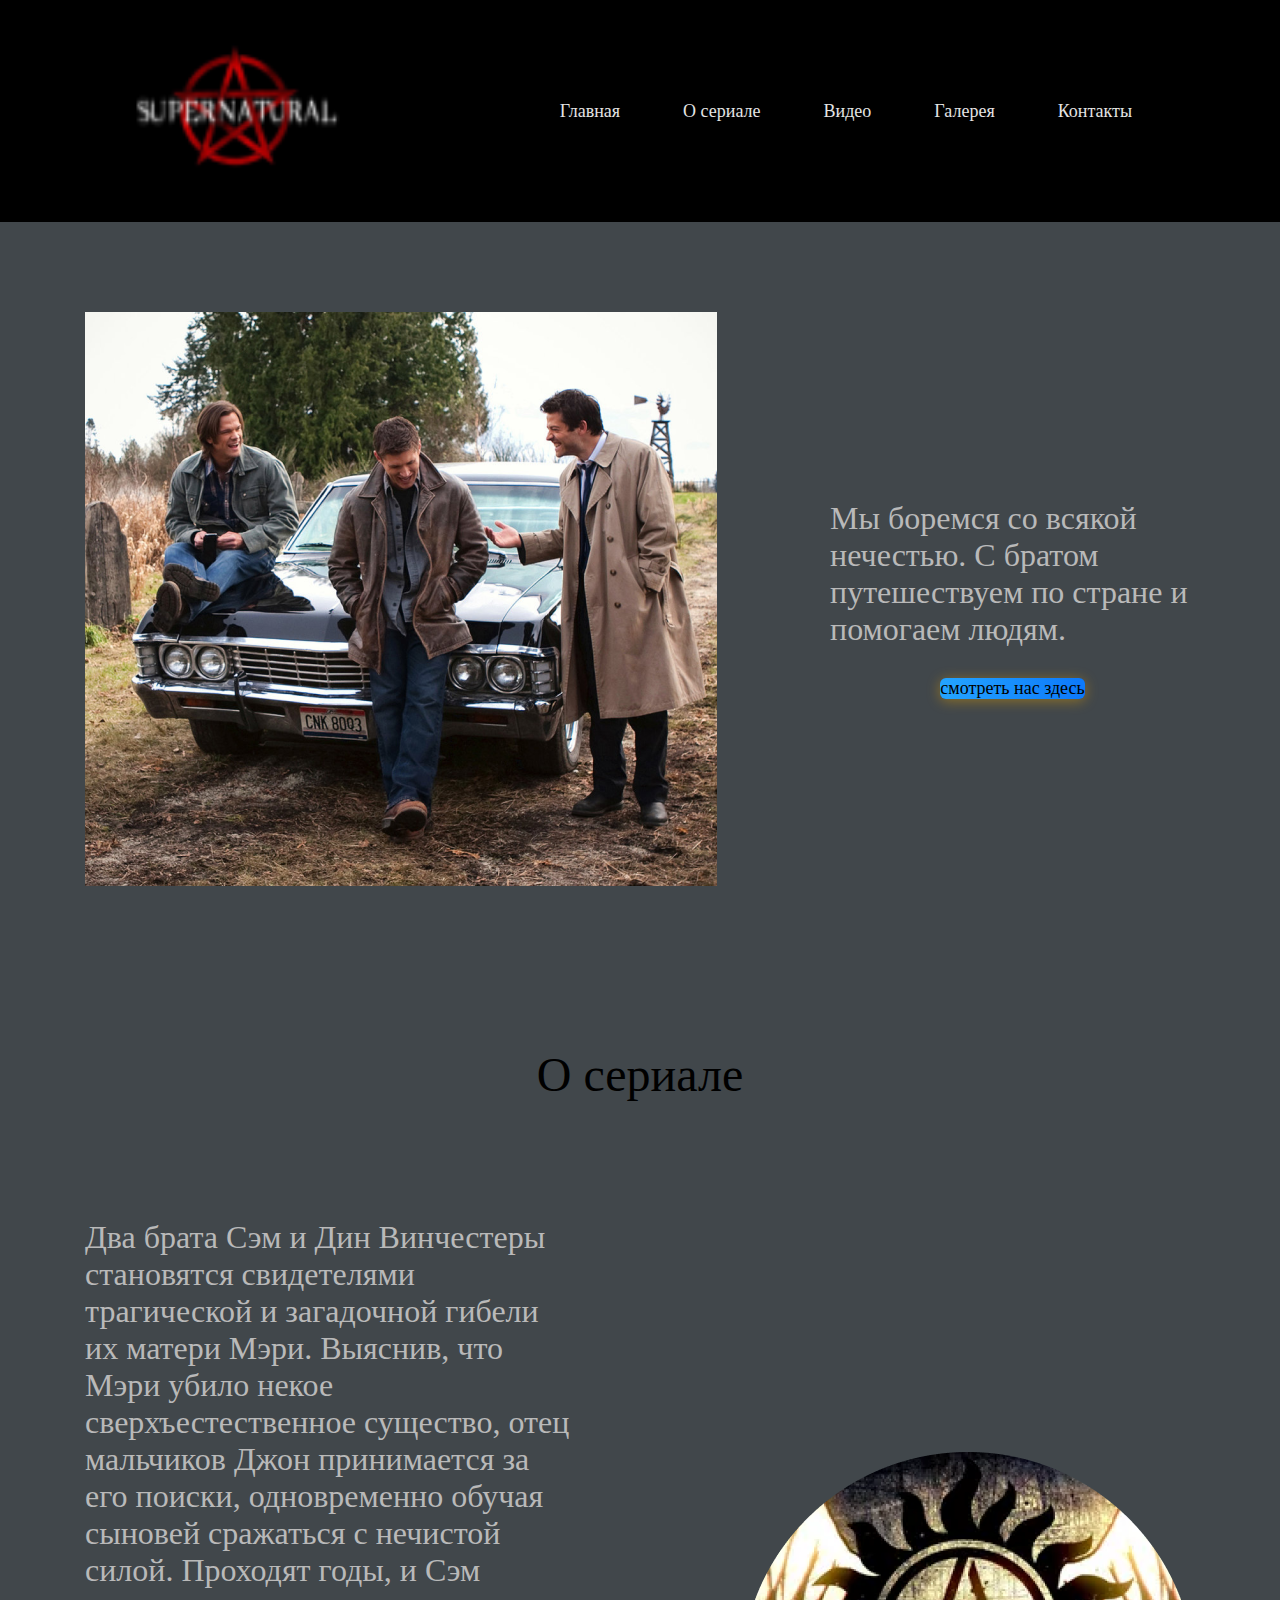
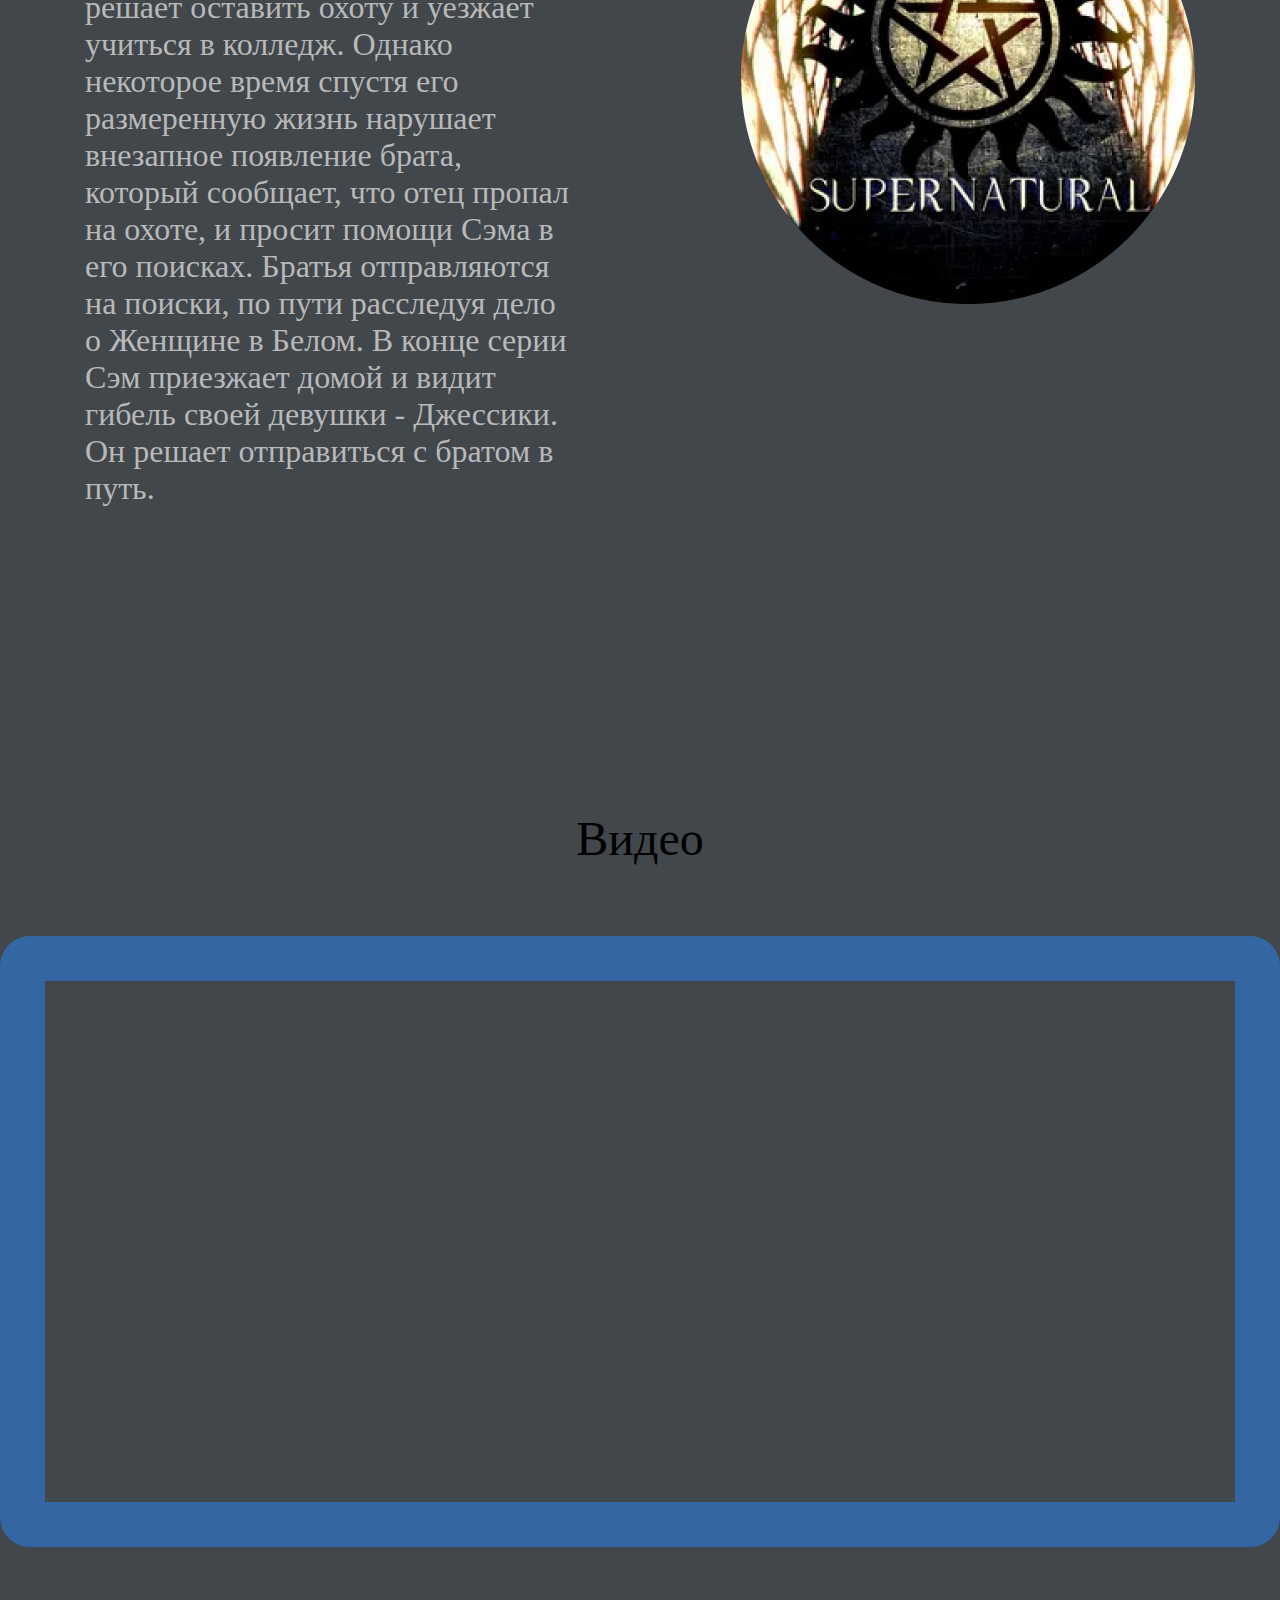
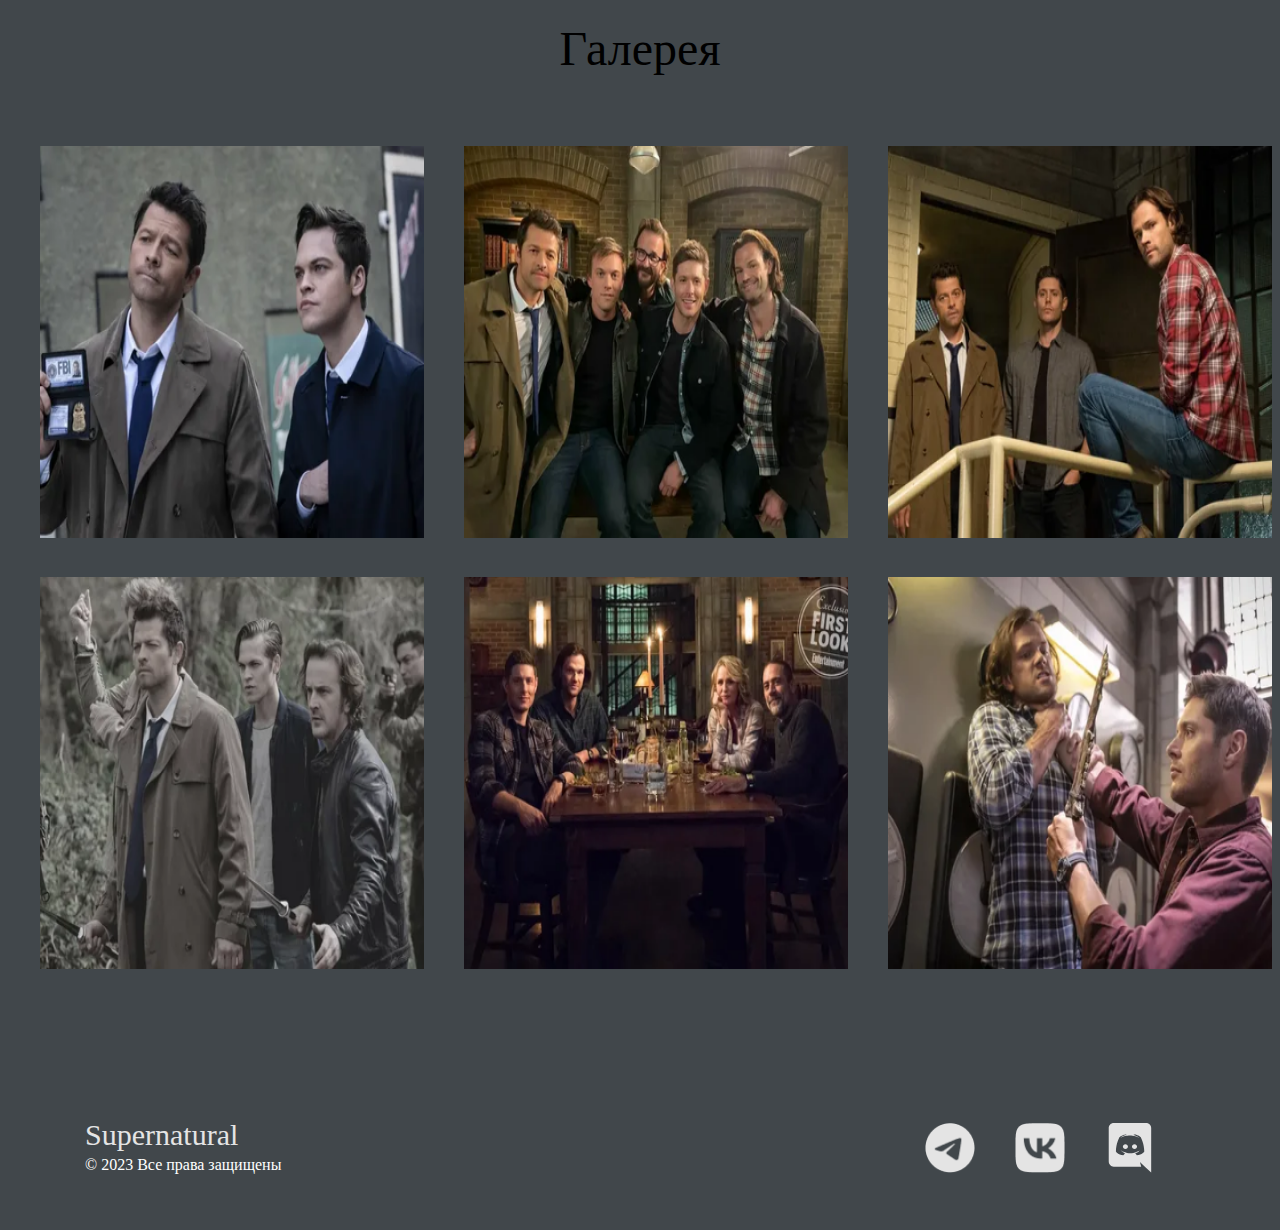
<file: index.html>
<!DOCTYPE html>
<html lang="en">

<head>
    <meta charset="UTF-8">
    <meta name="viewport" content="width=device-width, initial-scale=1.0">
    <title>Supernatural/сверхъестественное</title>
    <link rel="stylesheet" href="css/style.css">
</head>

<body>
    <header class="header">
        <div class="container container_header">
            <img src="img/img.png" alt="">
            <nav class="nav">
                <ul class="nav__list">
                    <li class="nav__item">
                        <a href="index.html" class="nav__link">Главная</a>
                    </li>
                    <li class="nav__item">
                        <a href="about.html" class="nav__link">О сериале</a>
                    </li>
                    <li class="nav__item">
                        <a href="python.html" class="nav__link">Видео</a>
                    </li>
                    <li class="nav__item">
                        <a href="#" class="nav__link">Галерея</a>
                    </li>
                    <li class="nav__item">
                        <a href="#" class="nav__link">Контакты</a>
                    </li>
                </ul>
            </nav>
        </div>
    </header>
    <main class="main">
        <section class="hero-block">
            <div class="container container_hero-block">
                <img src="img/img (1).png" alt="" class="hero-block__img">
                <div class="hero-block__content">
                    <p class="hero-block__text"> Мы боремся со всякой нечестью. С братом путешествуем по стране и
                        помогаем людям.</p>
                    <a href="https://www.kinopoisk.ru/special/perf/?type=take30free&filmId=4901b2e6dc7be0eda7432eedca82a783&utm_source=imp_direct_search&utm_medium=paid_performance&utm_campaign=69452603|MSCAMP-2_[KP-P]_{WS:S}_RU-225_goal-PL_Serials-Supernatural*178707&utm_term=Сверхъестественное%20смотреть&utm_content=k50id|0100000035631824685_35631824685|cid|69452603|gid|4780636902|aid|11557173453|pos|premium1|src|search_none|dvc|desktop|kpid|178707&source=kinopoisk_paid_performance_imp_direct_search_69452603|ucnt_k50id|0100000035631824685_35631824685|cid|69452603|gid|4780636902|aid|11557173453|pos|premium1|src|search_none|dvc|desktop|kpid|178707&yclid=10814461489691230207"
                        class="hero-block__link">смотреть нас здесь</a>
                </div>
            </div>
        </section>
        <section class="about">
            <div class="container container_about">
                <h1 class="about__title">О сериале</h1>
                <div class="about__content">
                    <p class="about__text">Два брата Сэм и Дин Винчестеры становятся свидетелями трагической и
                        загадочной гибели их матери Мэри. Выяснив, что Мэри убило некое сверхъестественное существо,
                        отец мальчиков Джон принимается за его поиски, одновременно обучая сыновей сражаться с нечистой
                        силой. Проходят годы, и Сэм решает оставить охоту и уезжает учиться в колледж. Однако некоторое
                        время спустя его размеренную жизнь нарушает внезапное появление брата, который сообщает, что
                        отец пропал на охоте, и просит помощи Сэма в его поисках. Братья отправляются на поиски, по пути
                        расследуя дело о Женщине в Белом. В конце серии Сэм приезжает домой и видит гибель своей девушки
                        - Джессики. Он решает отправиться с братом в путь.</p>
                    <img src="img/img (2).png" alt="" class="about__img">
                </div>

            </div>
        </section>
        <section class="video">
            <div class="container container_video"></div>
            <h1 class="video__title">Видео</h1>
            <iframe class="video__video" src="https://www.youtube.com/embed/22NdSyeHqDI"
                title="Сверхъестественное Музыкальная Нарезка (Юмор)" frameborder="0"
                allow="accelerometer; autoplay; clipboard-write; encrypted-media; gyroscope; picture-in-picture; web-share"
                allowfullscreen></iframe>
        </section>
        <section class="gallery">
            <h1 class="gallery__title">Галерея</h1>
            <ul class="gallery__list">
                <li class="gallery__item">
                    <a href="img/img1.png" class="gallery__link">
                        <img src="img/img1.png" alt="" class="gallery__img">
                    </a>
                </li>
                <li class="gallery__item">
                    <a href="img/img2.png" class="gallery__link">
                        <img src="img/img2.png" alt="" class="gallery__img">
                    </a>
                </li>
                <li class="gallery__item">
                    <a href="img/img3.png" class="gallery__link">
                        <img src="img/img3.png" alt="" class="gallery__img">
                    </a>
                </li>
                <li class="gallery__item">
                    <a href="img/img4.png" class="gallery__link">
                        <img src="img/img4.png" alt="" class="gallery__img">
                    </a>
                </li>
                <li class="gallery__item">
                    <a href="img/img5.png" class="gallery__link">
                        <img src="img/img5.png" alt="" class="gallery__img">
                    </a>
                </li>
                <li class="gallery__item">
                    <a href="img/img6.png" class="gallery__link">
                        <img src="img/img6.png" alt="" class="gallery__img">
                    </a>
                </li>
            </ul>
        </section>
    </main>
    <footer class="footer">
        <div class="container container_footer">
            <div class="footer__content">
                <h3 class="footer__title">Supernatural</h3>
                <p class="footer__text">&copy; 2023 Все права защищены</p>
            </div>
            <ul class="footer__list">
                <li class="footer__item">
                    <a href="https://t.me/klaus_109" class="footer__link">
                        <img src="img/telegram.png" alt="" class="footer__img">
                    </a>
                </li>
                <li class="footer__item">
                    <a href="https://vk.com/winchester349" class="footer__link">
                        <img src="img/vk.png" alt="" class="footer__img">
                    </a>
                </li>
                <li class="footer__item">
                    <a href="https://discordapp.com/users/1056684672949686352" class="footer__link">
                        <img src="img/discord.svg" alt="" class="footer__img">
                    </a>
                </li>
            </ul>
        </div>
    </footer>
</body>

</html>
</file>
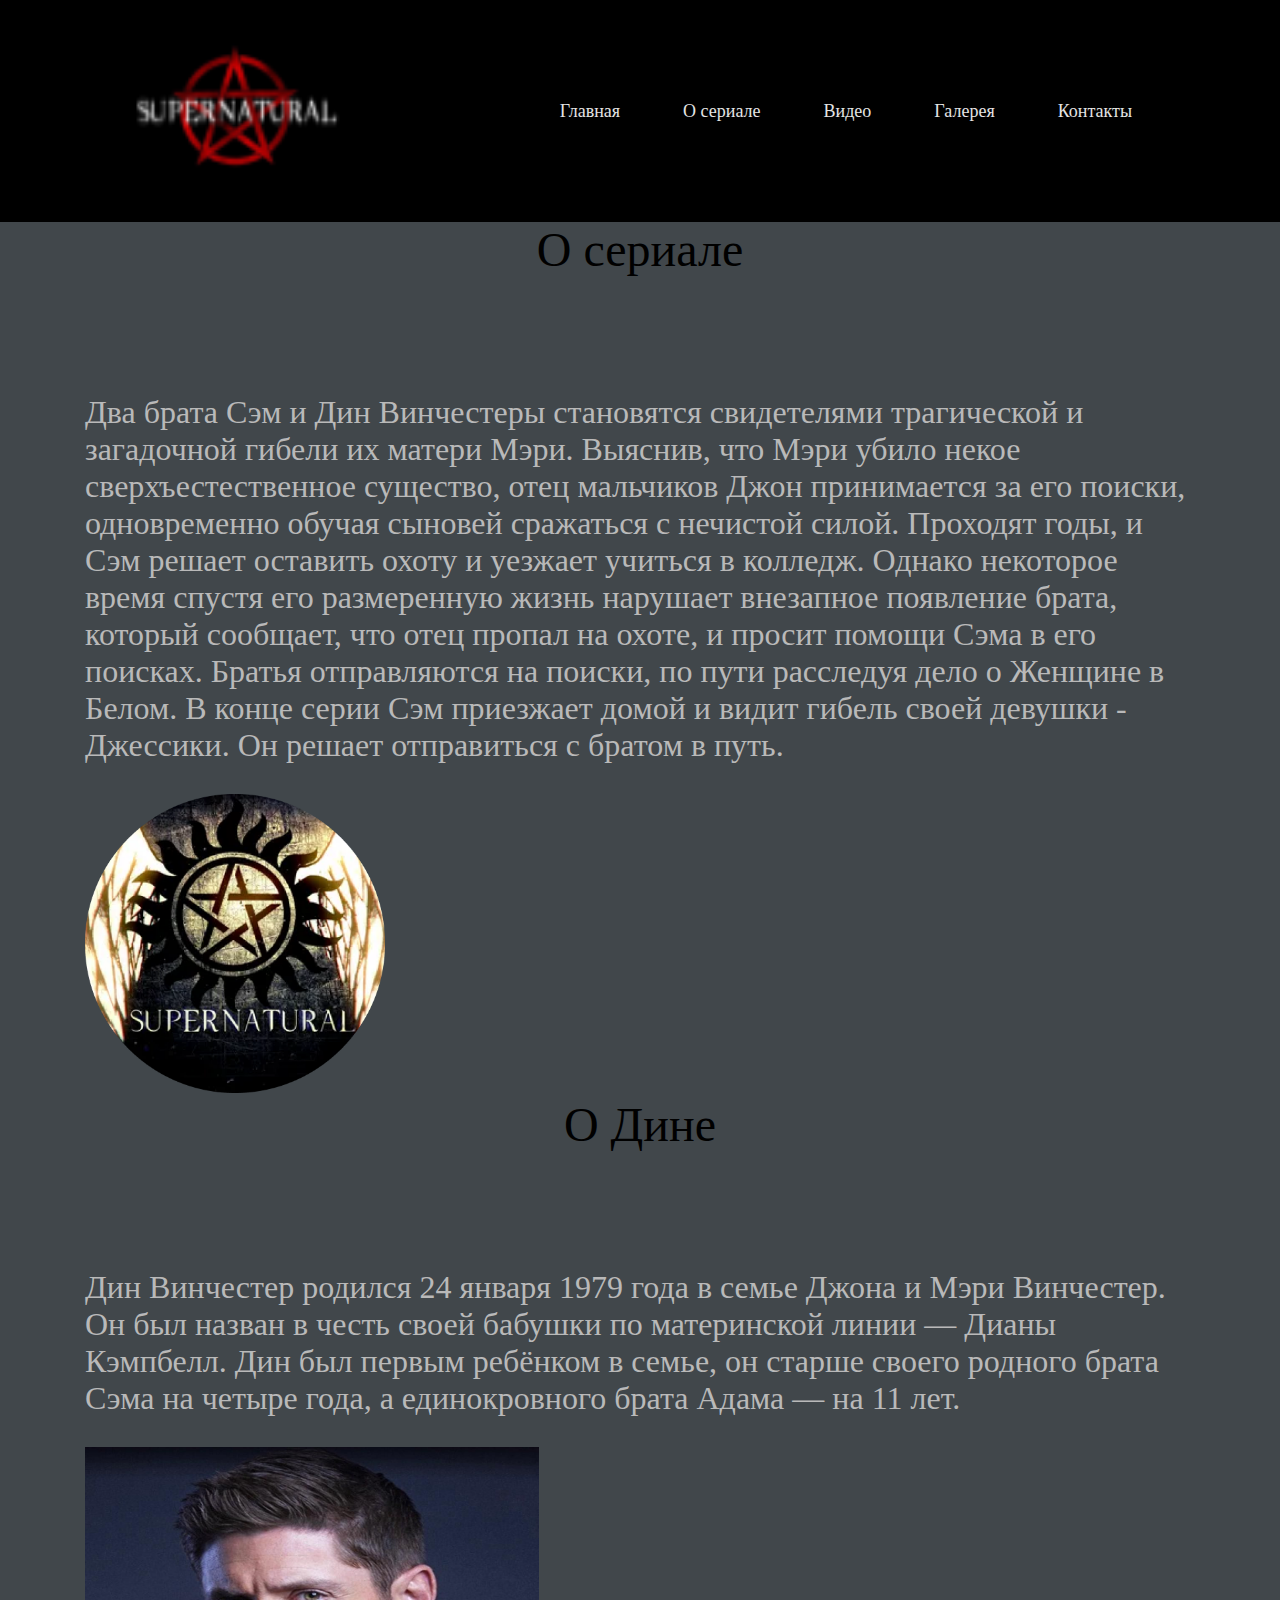
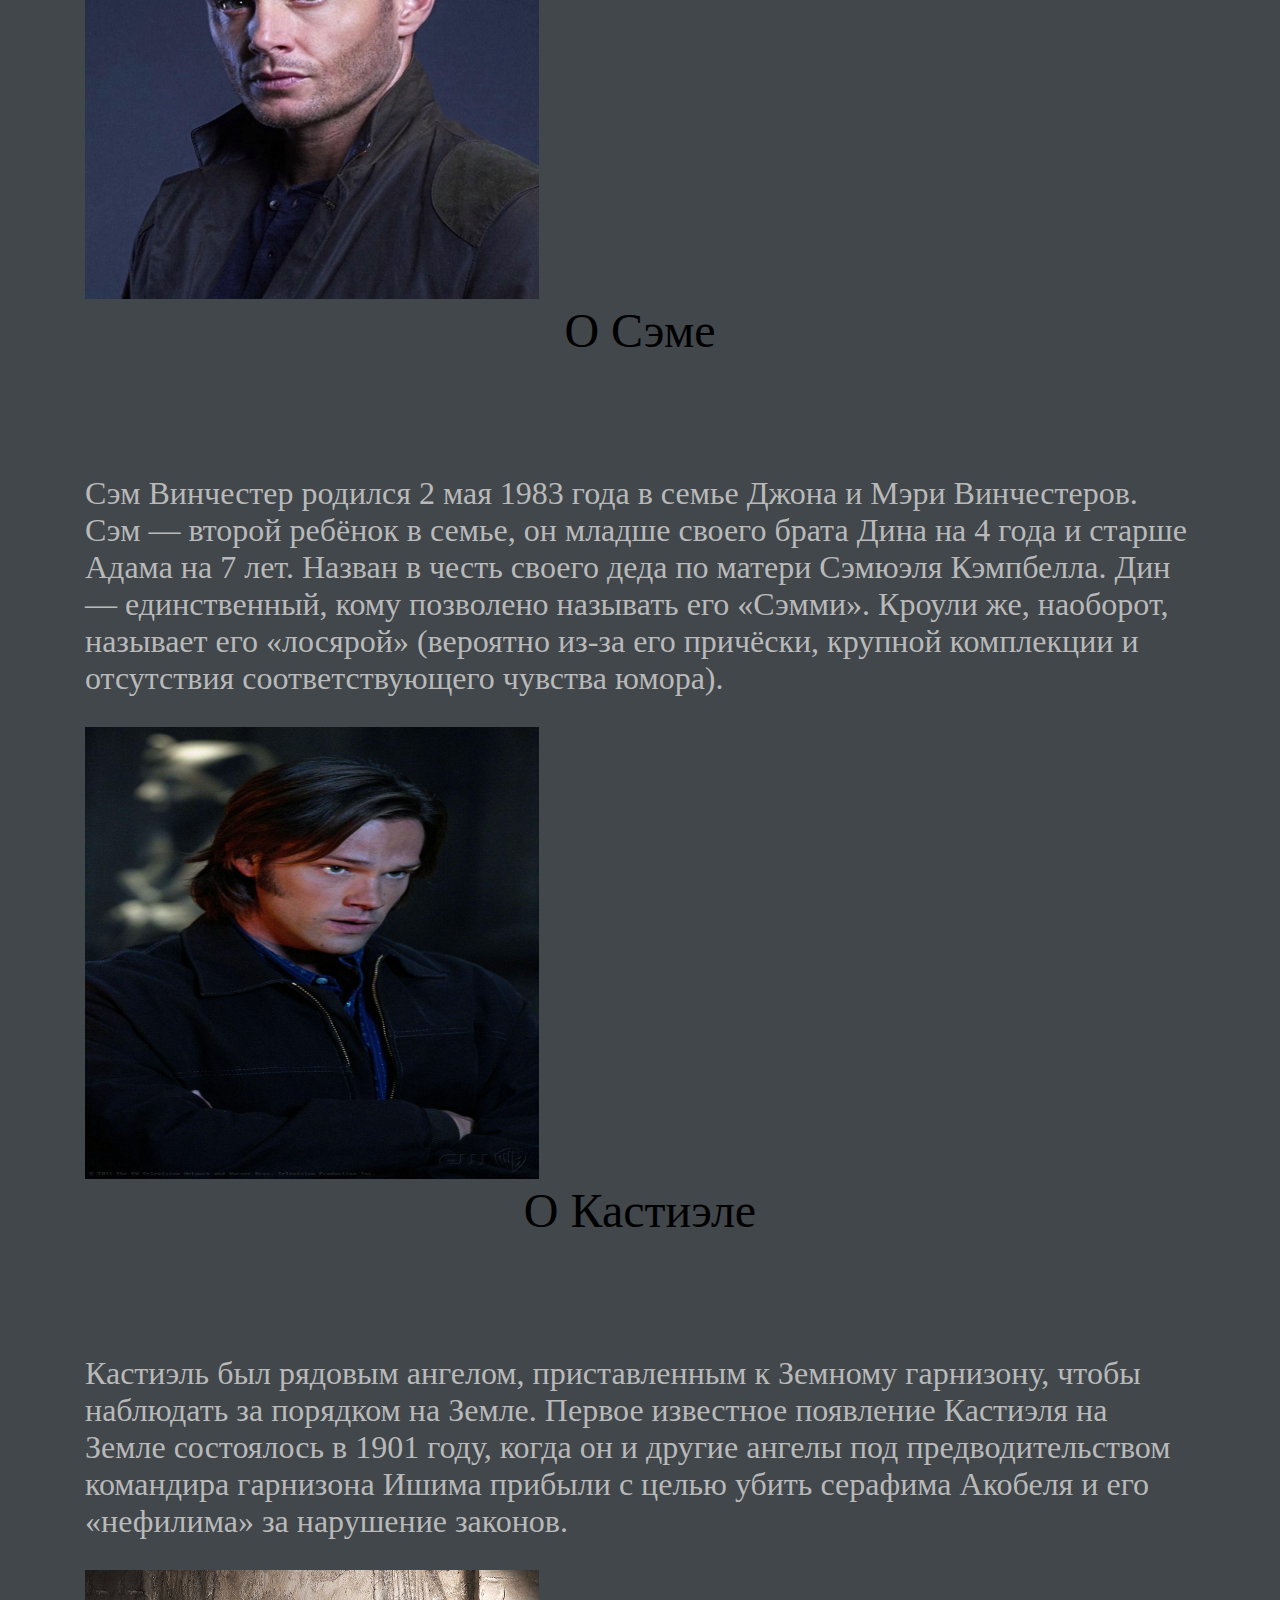
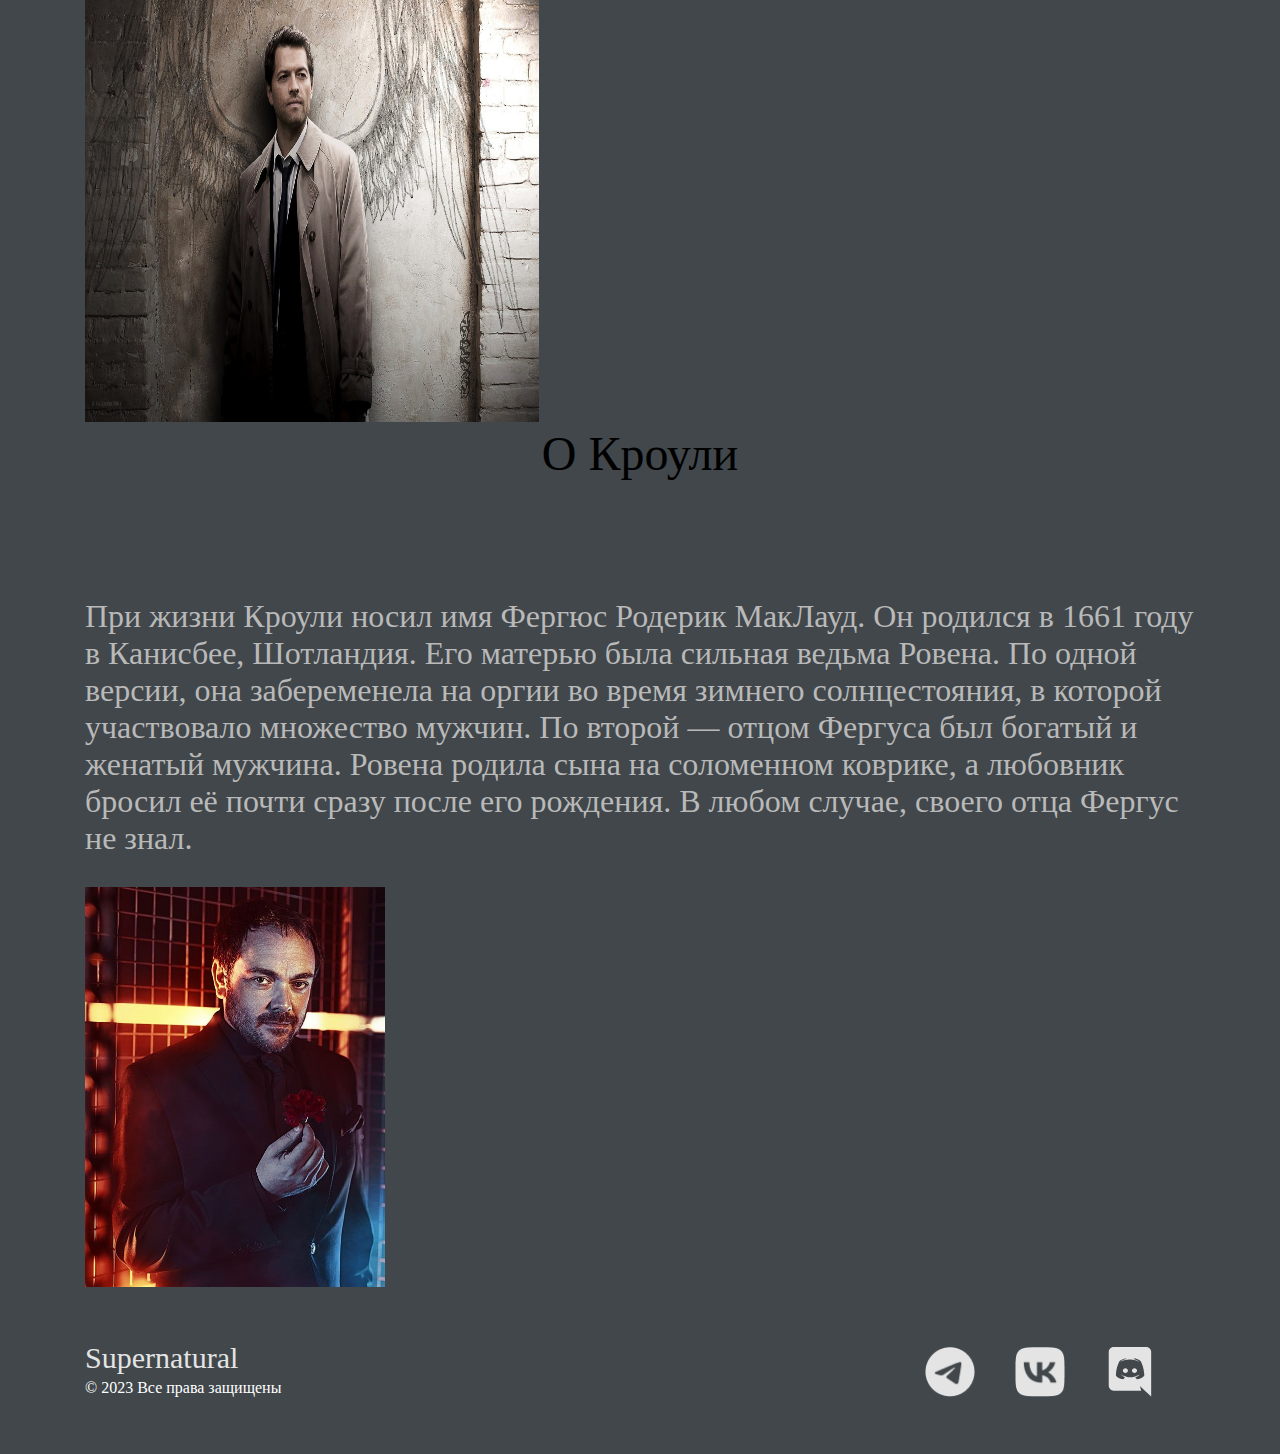
<file: about.html>
<!DOCTYPE html>
<html lang="en">

<head>
    <meta charset="UTF-8">
    <meta name="viewport" content="width=device-width, initial-scale=1.0">
    <title>Supernatural/сверхъестественное</title>
    <link rel="stylesheet" href="css/style.css">
</head>

<body>
    <header class="header">
        <div class="container container_header">
            <img src="img/img.png" alt="">
            <nav class="nav">
                <ul class="nav__list">
                    <li class="nav__item">
                        <a href="index.html" class="nav__link">Главная</a>
                    </li>
                    <li class="nav__item">
                        <a href="about.html" class="nav__link">О сериале</a>
                    </li>
                    <li class="nav__item">
                        <a href="python.html" class="nav__link">Видео</a>
                    </li>
                    <li class="nav__item">
                        <a href="#" class="nav__link">Галерея</a>
                    </li>
                    <li class="nav__item">
                        <a href="#" class="nav__link">Контакты</a>
                    </li>
                </ul>
            </nav>
        </div>
    </header>


    <main class="main">
        <section class="biography">
            <div class="container container_biography">
                <h1 class="biography_title">О сериале</h1>
             <div class="biography_content">
                <p class="biography_text">Два брата Сэм и Дин Винчестеры становятся свидетелями трагической и
                    загадочной гибели их матери Мэри. Выяснив, что Мэри убило некое сверхъестественное существо,
                    отец мальчиков Джон принимается за его поиски, одновременно обучая сыновей сражаться с нечистой
                    силой. Проходят годы, и Сэм решает оставить охоту и уезжает учиться в колледж. Однако некоторое
                    время спустя его размеренную жизнь нарушает внезапное появление брата, который сообщает, что
                    отец пропал на охоте, и просит помощи Сэма в его поисках. Братья отправляются на поиски, по пути
                    расследуя дело о Женщине в Белом. В конце серии Сэм приезжает домой и видит гибель своей девушки
                    - Джессики. Он решает отправиться с братом в путь.</p>
                    <img src="img/img (2).png" alt="" class="biography_img">
             </div>
             <div class="biography_content2">
                <h3 class="biography2">О Дине</h3>
                <p class="biography_text2">Дин Винчестер родился 24 января 1979 года в семье Джона и Мэри Винчестер. Он был назван в честь своей бабушки по материнской линии — Дианы Кэмпбелл. Дин был первым ребёнком в семье, он старше своего родного брата Сэма на четыре года, а единокровного брата Адама — на 11 лет.</p>
                <img src="img/img7.jpg" alt="" class="biography_img2">
             </div>
             <div class="biography_content3">
                <h3 class="biography3">О Сэме</h3>
                <p class="biography_text3">Сэм Винчестер родился 2 мая 1983 года в семье Джона и Мэри Винчестеров. Сэм — второй ребёнок в семье, он младше своего брата Дина на 4 года и старше Адама на 7 лет. Назван в честь своего деда по матери Сэмюэля Кэмпбелла. Дин — единственный, кому позволено называть его «Сэмми». Кроули же, наоборот, называет его «лосярой» (вероятно из-за его причёски, крупной комплекции и отсутствия соответствующего чувства юмора).</p>
                <img src="img/img8.jpg" alt="" class="biography_img3">
             </div>
             <div class="biography_content4">
                <h3 class="biography4">О Кастиэле</h3>
                <p class="biography_text4">Кастиэль был рядовым ангелом, приставленным к Земному гарнизону, чтобы наблюдать за порядком на Земле. Первое известное появление Кастиэля на Земле состоялось в 1901 году, когда он и другие ангелы под предводительством командира гарнизона Ишима прибыли с целью убить серафима Акобеля и его «нефилима» за нарушение законов.</p>
                <img src="img/img9.jpg" alt="" class="biography_img4">
             </div>
             <div class="biography_content5">
                <h3 class="biography5">О Кроули</h3>
                <p class="biography_text5">При жизни Кроули носил имя Фергюс Родерик МакЛауд. Он родился в 1661 году в Канисбее, Шотландия. Его матерью была сильная ведьма Ровена. По одной версии, она забеременела на оргии во время зимнего солнцестояния, в которой участвовало множество мужчин. По второй — отцом Фергуса был богатый и женатый мужчина. Ровена родила сына на соломенном коврике, а любовник бросил её почти сразу после его рождения. В любом случае, своего отца Фергус не знал.</p>
                <img src="img/img10.jpg" alt="" class="biography_img">
             </div>
            </div>
        </section>
    </main>


    <footer class="footer">
        <div class="container container_footer">
            <div class="footer__content">
                <h3 class="footer__title">Supernatural</h3>
                <p class="footer__text">&copy; 2023 Все права защищены</p>
            </div>
            <ul class="footer__list">
                <li class="footer__item">
                    <a href="https://t.me/klaus_109" class="footer__link">
                        <img src="img/telegram.png" alt="" class="footer__img">
                    </a>
                </li>
                <li class="footer__item">
                    <a href="https://vk.com/winchester349" class="footer__link">
                        <img src="img/vk.png" alt="" class="footer__img">
                    </a>
                </li>
                <li class="footer__item">
                    <a href="https://discordapp.com/users/1056684672949686352" class="footer__link">
                        <img src="img/discord.svg" alt="" class="footer__img">
                    </a>
                </li>
            </ul>
        </div>
    </footer>

    </html>
</file>
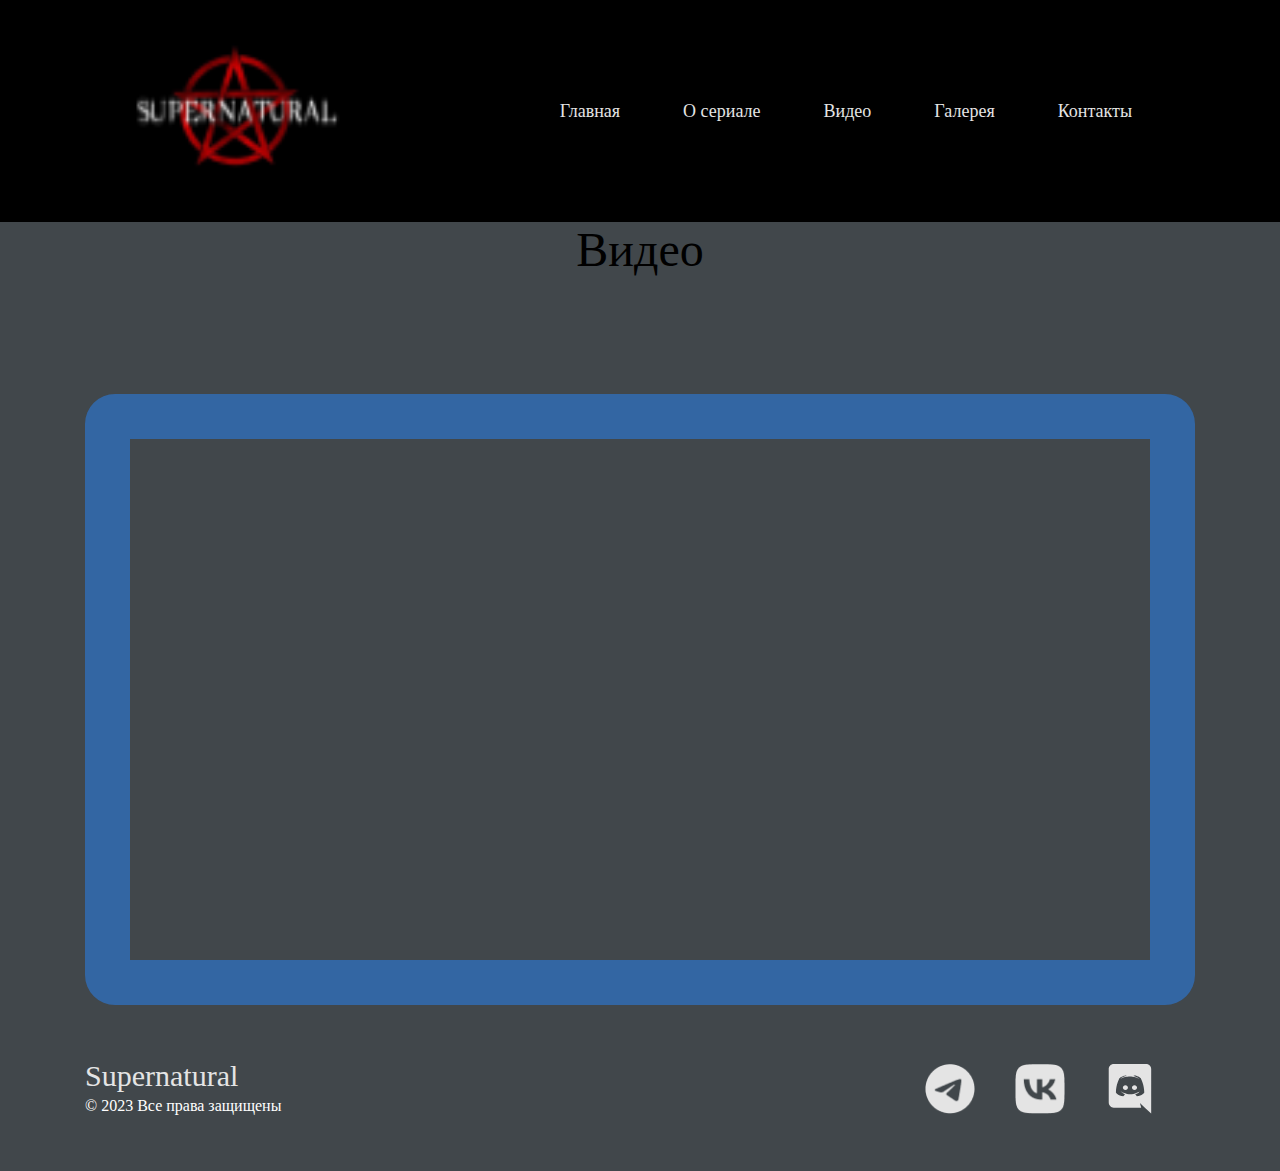
<file: python.html>
<!DOCTYPE html>
<html lang="en">

<head>
    <meta charset="UTF-8">
    <meta name="viewport" content="width=device-width, initial-scale=1.0">
    <title>Supernatural/сверхъестественное</title>
    <link rel="stylesheet" href="css/style.css">
</head>

<body>
    <header class="header">
        <div class="container container_header">
            <img src="img/img.png" alt="">
            <nav class="nav">
                <ul class="nav__list">
                    <li class="nav__item">
                        <a href="index.html" class="nav__link">Главная</a>
                    </li>
                    <li class="nav__item">
                        <a href="about.html" class="nav__link">О сериале</a>
                    </li>
                    <li class="nav__item">
                        <a href="python.html" class="nav__link">Видео</a>
                    </li>
                    <li class="nav__item">
                        <a href="#" class="nav__link">Галерея</a>
                    </li>
                    <li class="nav__item">
                        <a href="#" class="nav__link">Контакты</a>
                    </li>
                </ul>
            </nav>
        </div>
    </header>

<main class="main">
    <section class="video_submit">
        <div class="container container_video_submit">
            <h1 class="video_submit_title"> Видео</h1>
            <div class="video_submit_content">
                <iframe class="video__video" src="https://www.youtube.com/embed/22NdSyeHqDI"
                title="Сверхъестественное Музыкальная Нарезка (Юмор)" frameborder="0"
                allow="accelerometer; autoplay; clipboard-write; encrypted-media; gyroscope; picture-in-picture; web-share"
                allowfullscreen></iframe>
            </div>
        </div>
    </section>
</main>

    <footer class="footer">
        <div class="container container_footer">
            <div class="footer__content">
                <h3 class="footer__title">Supernatural</h3>
                <p class="footer__text">&copy; 2023 Все права защищены</p>
            </div>
            <ul class="footer__list">
                <li class="footer__item">
                    <a href="https://t.me/klaus_109" class="footer__link">
                        <img src="img/telegram.png" alt="" class="footer__img">
                    </a>
                </li>
                <li class="footer__item">
                    <a href="https://vk.com/winchester349" class="footer__link">
                        <img src="img/vk.png" alt="" class="footer__img">
                    </a>
                </li>
                <li class="footer__item">
                    <a href="https://discordapp.com/users/1056684672949686352" class="footer__link">
                        <img src="img/discord.svg" alt="" class="footer__img">
                    </a>
                </li>
            </ul>
        </div>
    </footer>

    </html>
</file>
<file: css/style.css>
*{
    margin: 0;
    padding: 0;
}

.nav__link{
    list-style: none;
    color: white;
    display: flex;
}
.header {
    background: #000  
}
.container {
    max-width: 1110px;
    margin:0 auto;
}
.container_header {
    display: flex;
    justify-content: space-between;
    align-items: center;
    padding: 27 px 0;
}

.nav__item{
    margin-right: 63px;
    color: #E4E4E4;
    font-family: Nico Moji;
    font-size: 18px;
    font-style: normal;
    font-weight: 400;
    line-height: normal;

}

.nav__link{
    color: #E4E4E4;
    text-decoration: none;
    transition: 0.5s;
}

.nav__link:hover{
    color:darkseagreen;
}

img{
    width: 300px;
}
.hero-block{
    background: #41474B;
}
.container_hero-block{
    padding: 66px 0;
    display: flex;
    padding: 90px 0 91px;
    align-items: center;
}

.hero-block__content{
    max-width: 475px;
    display: flex;
    justify-content: center;
    align-items: center;
    flex-direction: column;
}

.hero-block__img{
    margin-right: 113px;
    width: 632px;
    height: 574px;
}

.hero-block__text{
    color: #B9B9B9;
    font-family: Roboto;
    font-size: 32px;
    font-style: normal;
    font-weight: 400;
    line-height: normal;
    margin-bottom: 30px;
}

.hero-block__link{
    border-radius: 6px;
    background: linear-gradient(87deg, #23A3FF 4.47%, #0D7AFB 95.53%);
    box-shadow: 0px 2px 13px 0px rgba(226, 158, 0, 0.48);
    padding: 15px 25 px;

    color: #000;
    font-family: Nico Moji;
    font-size: 18px;
    font-style: normal;
    font-weight: 400;
    line-height: normal; 
    text-decoration: none;
}
.about__img{
    width: 454px;
    height: 452px;
    flex-shrink: 0;
}
.about__text{
    color: #B9B9B9;
    font-family: Roboto;
    font-size: 32px;
    font-style: normal;
    font-weight: 400;
    line-height: normal;
    margin-bottom: 30px;
    line-height: normal;
}

.about{
    background: #41474B;
}

.about__title{
    color: #000;
    font-family: Nico Moji;
    font-size: 48px;
    font-style: normal;
    font-weight: 400;
    line-height: normal;
    text-align: center;
    margin-bottom: 117px;
}

.container_about{
    padding: 70px 0 70px;
}

.about__content{
    display: flex;
    justify-content: space-between;
    align-items: center;
}


.about__text{
    max-width: 523px;
    margin-right: 170px;
}

.video{
    background:#41474B;;
}

.container_video{
    padding: 70px 0 134px;
}

.video__title{
    color: #000;
    font-family: Nico Moji;
    font-size: 48px;
    font-style: normal;
    font-weight: 400;
    line-height: normal;
    text-align: center;
    margin-bottom: 70px;
}

.video__video{
    width: 100%;
    height: 611px;
    border: 45px solid #3366A3;
    border-radius: 30px;
    box-sizing: border-box;
}

.gallery{
    background:#41474B;
    padding: 70px 0 60px;  
}

.gallery__title{
    color: #000;
    font-family: Nico Moji;
    font-size: 48px;
    font-style: normal;
    font-weight: 400;
    line-height: normal;
    text-align: center;
    margin-bottom: 70px;
}

ul{
    display: flex;
    flex-wrap: wrap;
    list-style: none;
}

.gallery__item{
    width: 30%;
    height: 392px;
    margin-left: 40px;
    margin-bottom: 39px;
}

.gallery__img{
    width: 100%;
    height: 100%;
}

.footer{
    background:#41474B;
}

.container_footer{
    display: flex;
    justify-content: space-between;
    align-items: center;
    padding: 50px 0 52px;
}

.footer__title {
    color: #E4E4E4;
font-family: Nico Moji;
font-size: 30px;
font-style: normal;
font-weight: 400;
line-height: normal;
}

.footer__text{
    color: #FFF;
    font-family: Nico Moji;
    font-size: 16px;
    font-style: normal;
    font-weight: 400;
    line-height: 164.063%;
}

.footer__list{
    display: flex;
    list-style: none;
}

.footer__item{
    margin-right: 40px;
    width: 50px;
    height: 50px;
}

.footer__img {
    width: 100%;
    height: 100%;
}

.biography{
    background: #41474B;
}

.biography_title{
    color: #000;
    font-family: Nico Moji;
    font-size: 48px;
    font-style: normal;
    font-weight: 400;
    line-height: normal;
    text-align: center;
    margin-bottom: 117px;
}

.biogrphy_img{
    margin-right: 113px;
    width: 632px;
    height: 574px;
}

.biography2{
    color: #000;
    font-family: Nico Moji;
    font-size: 48px;
    font-style: normal;
    font-weight: 400;
    line-height: normal;
    text-align: center;
    margin-bottom: 117px;
}


.biography_text{
    color: #B9B9B9;
    font-family: Roboto;
    font-size: 32px;
    font-style: normal;
    font-weight: 400;
    line-height: normal;
    margin-bottom: 30px;
    line-height: normal;
}

.biography_img2{
    width: 454px;
    height: 452px;
    flex-shrink: 0;
}

.biography_text2{
    color: #B9B9B9;
    font-family: Roboto;
    font-size: 32px;
    font-style: normal;
    font-weight: 400;
    line-height: normal;
    margin-bottom: 30px;
    line-height: normal;
}

.biography_img3{
    width: 454px;
    height: 452px;
    flex-shrink: 0;
}

.biography_text3{
    color: #B9B9B9;
    font-family: Roboto;
    font-size: 32px;
    font-style: normal;
    font-weight: 400;
    line-height: normal;
    margin-bottom: 30px;
    line-height: normal;
}

.biography3{
    color: #000;
    font-family: Nico Moji;
    font-size: 48px;
    font-style: normal;
    font-weight: 400;
    line-height: normal;
    text-align: center;
    margin-bottom: 117px;
}

.biography_img4{
    width: 454px;
    height: 452px;
    flex-shrink: 0;
}

.biography_text4{
    color: #B9B9B9;
    font-family: Roboto;
    font-size: 32px;
    font-style: normal;
    font-weight: 400;
    line-height: normal;
    margin-bottom: 30px;
    line-height: normal;
}

.biography4{
    color: #000;
    font-family: Nico Moji;
    font-size: 48px;
    font-style: normal;
    font-weight: 400;
    line-height: normal;
    text-align: center;
    margin-bottom: 117px;
}

.biography_img5{
    width: 454px;
    height: 452px;
    flex-shrink: 0;
}

.biography_text5{
    color: #B9B9B9;
    font-family: Roboto;
    font-size: 32px;
    font-style: normal;
    font-weight: 400;
    line-height: normal;
    margin-bottom: 30px;
    line-height: normal;
}

.biography5{
    color: #000;
    font-family: Nico Moji;
    font-size: 48px;
    font-style: normal;
    font-weight: 400;
    line-height: normal;
    text-align: center;
    margin-bottom: 117px;
}

.video_submit{
    background: #41474B;
}

.video_submit_title{
    color: #000;
    font-family: Nico Moji;
    font-size: 48px;
    font-style: normal;
    font-weight: 400;
    line-height: normal;
    text-align: center;
    margin-bottom: 117px;
}
</file>
